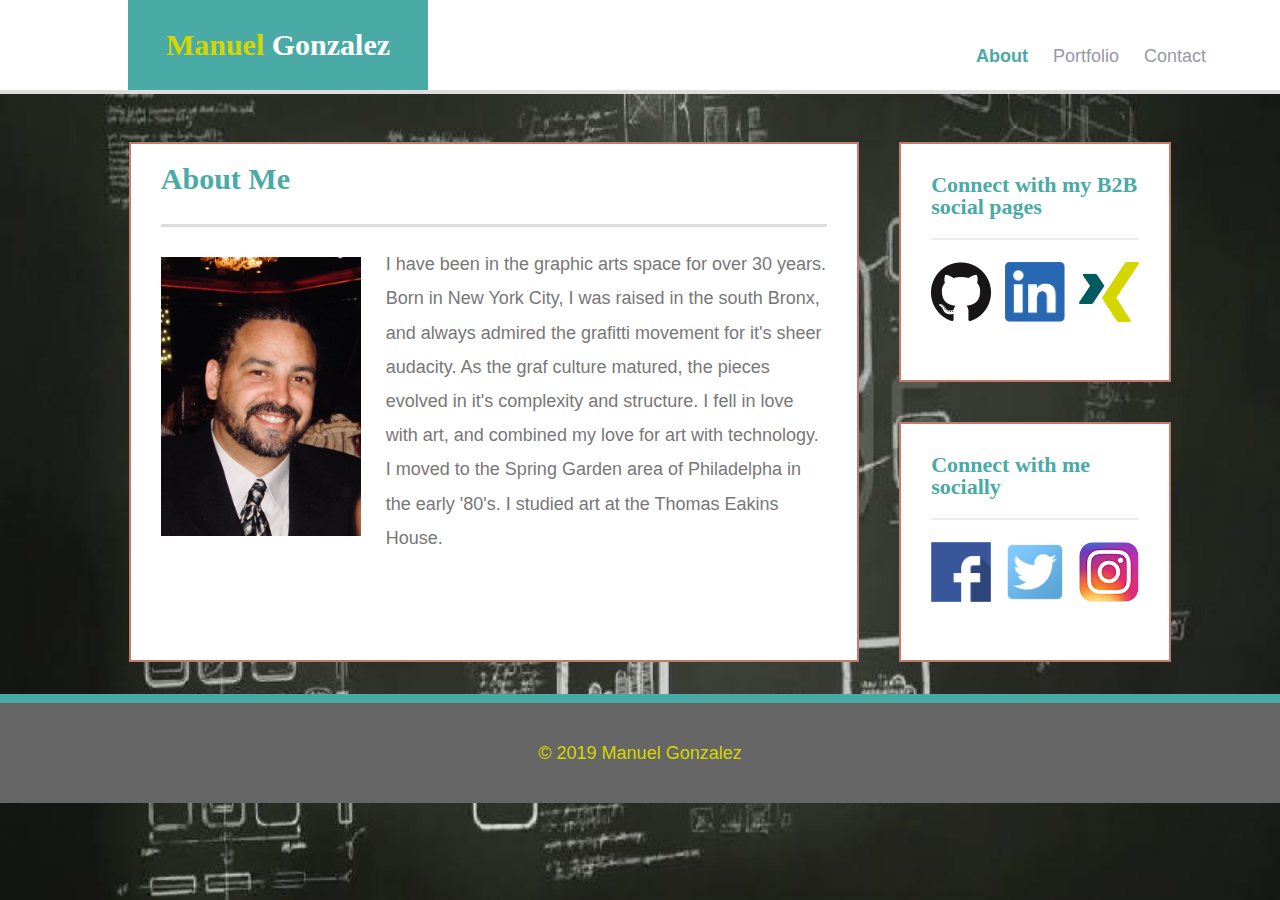
<file: index.html>
<!DOCTYPE html>
<!-- Responsive-Portfolio index-->
<html lang="en">

<head>
    <meta charset="UTF-8">
    <meta name="viewport" content="width=device-width, initial-scale=1.0">
    <meta http-equiv="X-UA-Compatible" content="ie=edge">
    <meta name="description" content="Affordable and Professional web, application, and graphic design and development">
    <meta name="keywords" content="web design, web development, mobile application development, apps, affordable web design, professional development, graphic arts, graphic design">
    <link rel="stylesheet" type="text/css" href="assets/css/reset.css">
    <link rel="stylesheet" href="assets/css/style.css" type="text/css">
    <link rel="icon" type="image/png" href="assets/img/favicon.ico">
    <title>About Me | Manuel Gonzalez</title>
</head>

<body>
    <div class="wrapper">
        <header>
            <div id="masthead">
                <div class="name_area">
                    <div id="header_name_text_block">
                        <h1 id="header_name_text"><span class="highlight">Manuel</span> Gonzalez</h1>
                    </div>
                </div>
                <nav class="nav_bar_area">
                    <nav>
                        <ul>
                            <li class="current">
                                <a href="index.html">About</a>
                            </li>

                            <li>
                                <a href="portfolio.html">Portfolio</a>
                            </li>

                            <li>
                                <a href="contact.html">Contact</a>

                            </li>
                        </ul>
                    </nav>
                </nav>
            </div>
        </header>

        <div class="about">
            <section>
                <h2>About Me</h2>
                <div id="section_grey_line"></div>

                <img id="profile_image" src="assets/img/pic.jpg" alt="Photo of Manuel Gonzalez" width="200">
                <p>I have been in the graphic arts space for over 30 years. Born in New York City, I was raised in the south Bronx, and always admired the grafitti movement for it's sheer audacity. As the graf culture matured, the pieces evolved in it's
                    complexity and structure. I fell in love with art, and combined my love for art with technology.</p>
                <p>I moved to the Spring Garden area of Philadelpha in the early '80's. I studied art at the Thomas Eakins House.</p>
            </section>

            <div class="asides">
                <aside id="connect_b2b">
                    <div>
                        <h3>Connect with my B2B social pages</h3>
                        <div id="aside_grey_line"></div>
                        <div id="social_images">
                            <a href="https://github.com/Daddyto9">
                                <img src="assets/img/github.png" alt="GitHub" class="social" width="64"></a>
                            <a href="https://www.linkedin.com/in/manuel-gonzalez-17b1118">
                                <img src="assets/img/linkedin.png" alt="LinkedIn" class="social" width="64"></a>
                            <a href="https://www.xing.com/profile/Manuel_Gonzalez157">
                                <img src="assets/img/xing.png" alt="Xing" class="social" height="64"></a>
                        </div>

                    </div>
                </aside>

                <aside id="connect_personal" style="margin-top: 40px;">
                    <div>
                        <h3>Connect with me socially</h3>
                        <div id="aside_grey_line"></div>
                        <div id="social_images">
                            <a href="https://www.facebook.com/Daddyto9">
                                <img src="assets/img/facebook-icon.png" alt="facebook" class="social" width="64"></a>
                            <a href="https://www.twitter.com/daddyto9">
                                <img src="assets/img/Twitter-icon.png" alt="twitter" class="social" width="64"></a>
                            <a href="https://www.instagram.com/daddyto9">
                                <img src="assets/img/gram.png" alt="instagram" class="social" height="64"></a>
                        </div>

                    </div>
                </aside>
            </div>
        </div>

        <footer>
            <div id="footer_text">&copy; 2019 Manuel Gonzalez</div>
        </footer>
    </div>
</body>

</html>
</file>
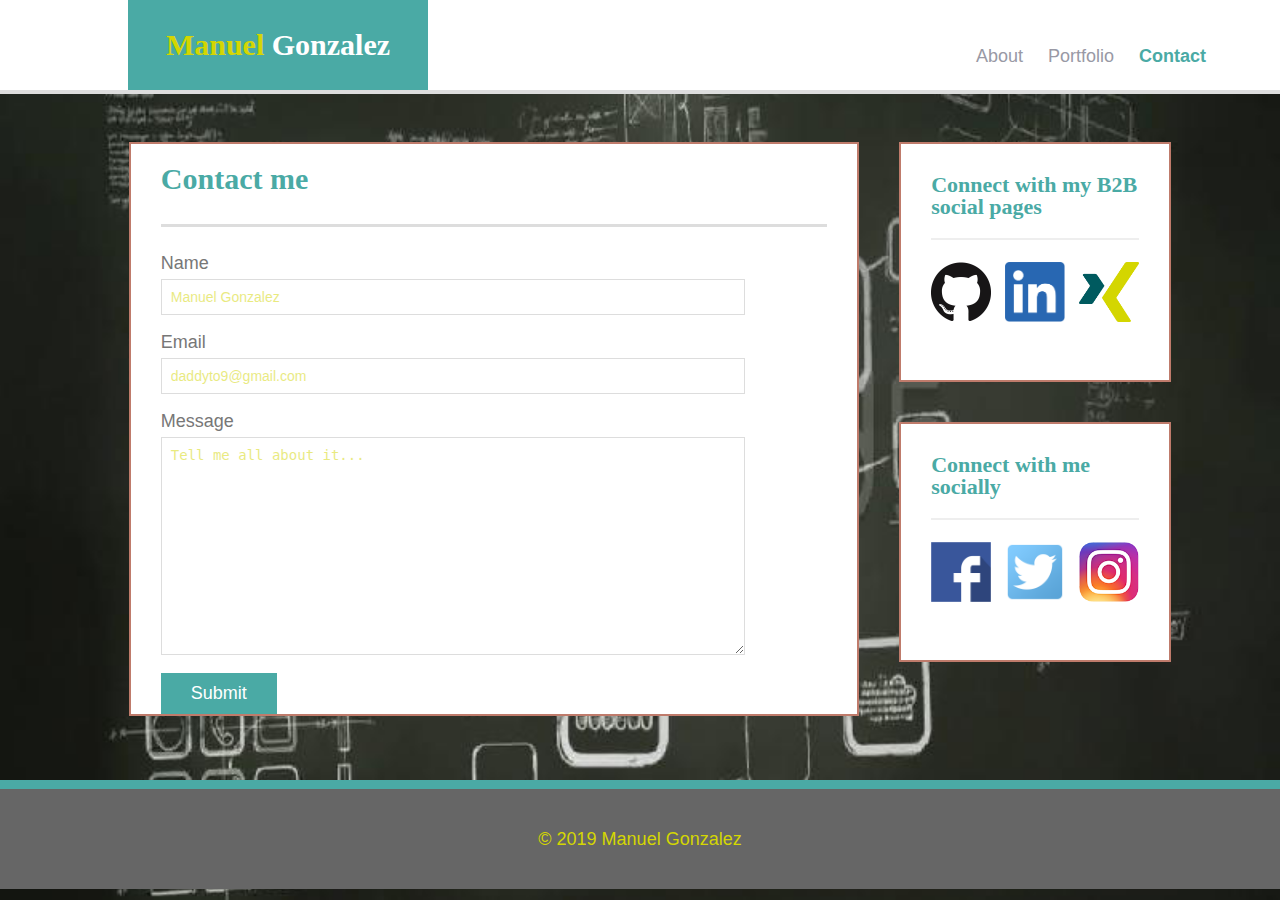
<file: contact.html>
<!DOCTYPE html>
<!-- Responsive-Portfolio contact-->
<html lang="en">

<head>
    <meta charset="UTF-8">
    <meta name="viewport" content="width=device-width, initial-scale=1.0">
    <meta http-equiv="X-UA-Compatible" content="ie=edge">
    <meta name="description" content="Affordable and Professional web, application, and graphic design and development">
    <meta name="keywords" content="web design, web development, mobile application development, apps, affordable web design, professional development, graphic arts, graphic design">
    <link rel="stylesheet" type="text/css" href="assets/css/reset.css">
    <link rel="stylesheet" href="assets/css/style.css" type="text/css">
    <link rel="icon" type="image/png" href="assets/img/favicon.ico">
    <title>Contact | Manuel Gonzalez</title>
</head>

<body>
    <div class="wrapper">
        <header>
            <div id="masthead">
                <div class="name_area">
                    <div id="header_name_text_block">
                        <h1 id="header_name_text"><span class="highlight">Manuel</span> Gonzalez</h1>
                    </div>
                </div>
                <nav class="nav_bar_area">
                    <nav>
                        <ul>
                            <li>
                                <a href="index.html">About</a>
                            </li>

                            <li>
                                <a href="portfolio.html">Portfolio</a>
                            </li>

                            <li class="current">
                                <a href="contact.html">Contact</a>

                            </li>
                        </ul>
                    </nav>
                </nav>
            </div>
        </header>

        <div class="cont">
            <section>
                <h2>Contact me</h2>
                <div id="section_grey_line"></div>

                <form class="form">
                    <label>Name</label><br/>
                    <input type="text" name="name" placeholder="Manuel Gonzalez"><br/><br/>

                    <label>Email</label><br/>
                    <input type="email" name="email" placeholder="daddyto9@gmail.com"><br/><br/>

                    <label>Message</label><br/>
                    <textarea name="message" placeholder="Tell me all about it..."></textarea><br/>

                    <div id="submit_button"><input type="submit" value="Submit"></div>
                </form>
            </section>

            <div class="asides">
                <aside id="connect_b2b">
                    <div>
                        <h3>Connect with my B2B social pages</h3>
                        <div id="aside_grey_line"></div>
                        <div id="social_images">
                            <a href="https://github.com/Daddyto9">
                                <img src="assets/img/github.png" alt="GitHub" class="social" width="64"></a>
                            <a href="https://www.linkedin.com/in/manuel-gonzalez-17b1118">
                                <img src="assets/img/linkedin.png" alt="LinkedIn" class="social" width="64"></a>
                            <a href="https://www.xing.com/profile/Manuel_Gonzalez157">
                                <img src="assets/img/xing.png" alt="Xing" class="social" height="64"></a>
                        </div>
                    </div>
                </aside>

                <aside id="connect_personal" style="margin-top: 40px;">
                    <div>
                        <h3>Connect with me socially</h3>
                        <div id="aside_grey_line"></div>
                        <div id="social_images">
                            <a href="https://www.facebook.com/Daddyto9">
                                <img src="assets/img/facebook-icon.png" alt="facebook" class="social" width="64"></a>
                            <a href="https://www.twitter.com/daddyto9">
                                <img src="assets/img/Twitter-icon.png" alt="twitter" class="social" width="64"></a>
                            <a href="https://www.instagram.com/daddyto9">
                                <img src="assets/img/gram.png" alt="instagram" class="social" height="64"></a>
                        </div>

                    </div>
                </aside>
            </div>
        </div>

        <footer>
            <div id="footer_text">&copy; 2019 Manuel Gonzalez</div>
        </footer>
    </div>
</body>

</html>
</file>
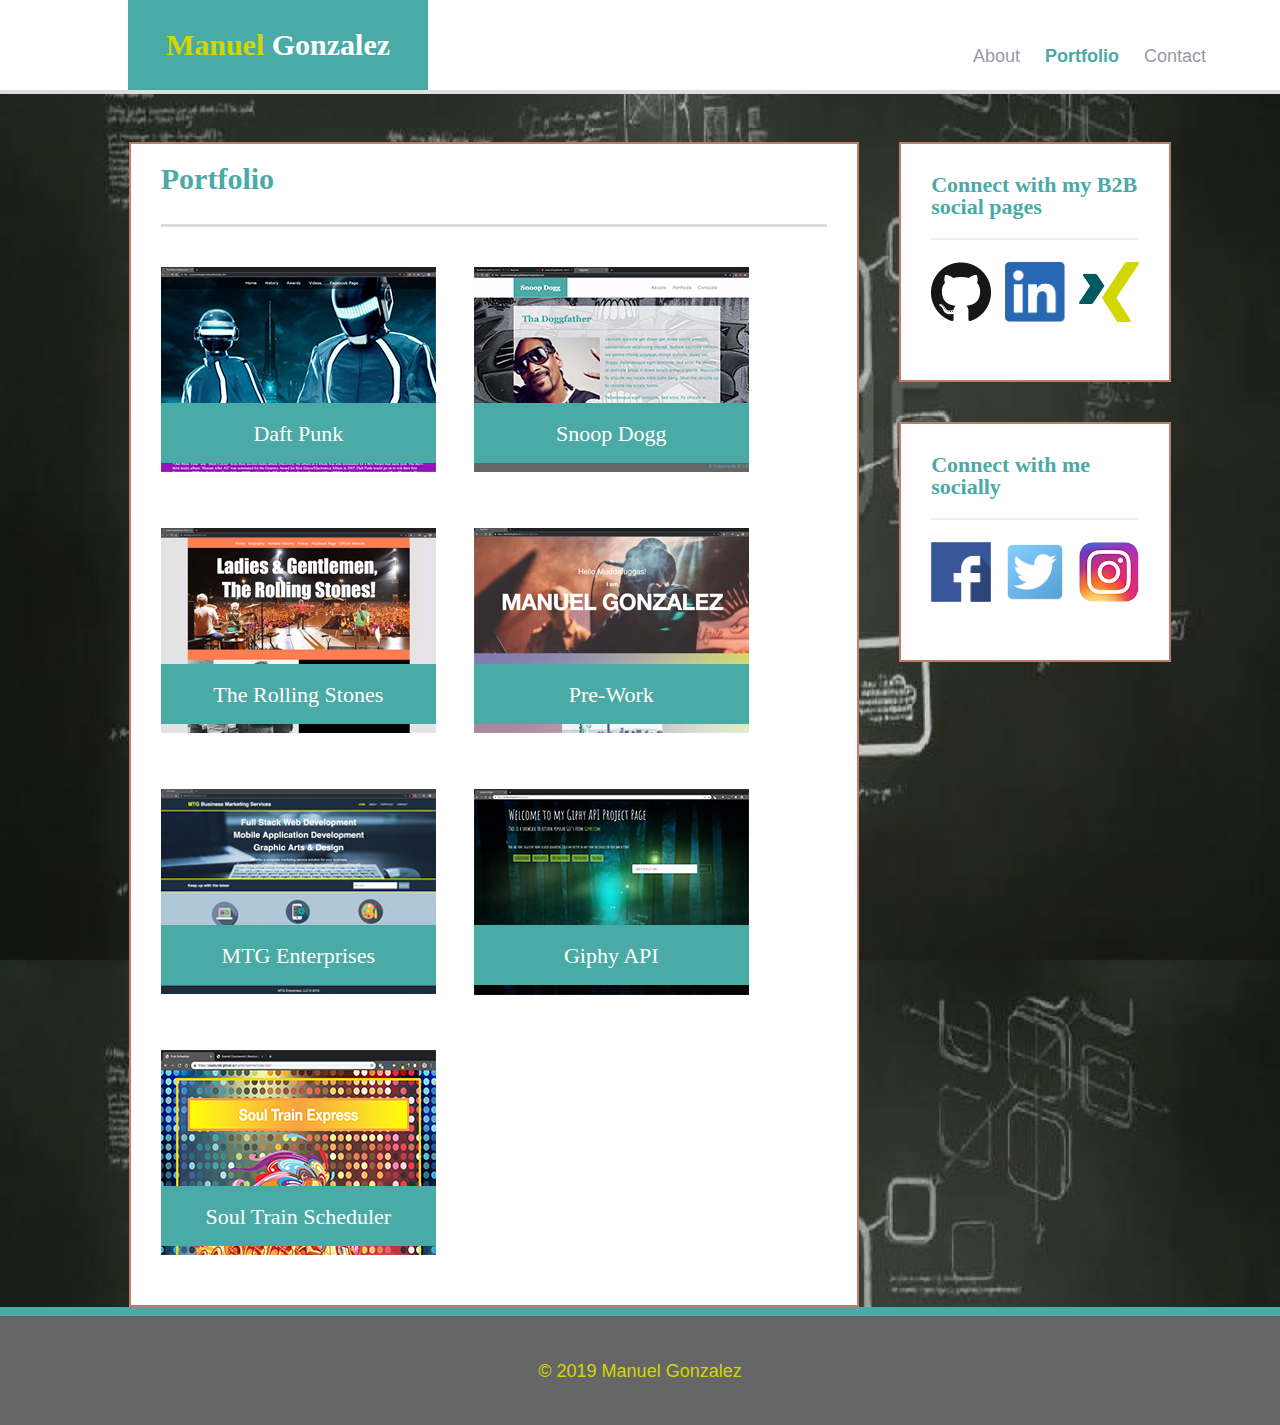
<file: portfolio.html>
<!DOCTYPE html>
<!-- Responsive-Portfolio portfolio -->
<html lang="en">

<head>
    <meta charset="UTF-8">
    <meta name="viewport" content="width=device-width, initial-scale=1.0">
    <meta http-equiv="X-UA-Compatible" content="ie=edge">
    <meta name="description" content="Affordable and Professional web, application, and graphic design and development">
    <meta name="keywords" content="web design, web development, mobile application development, apps, affordable web design, professional development, graphic arts, graphic design">
    <link rel="stylesheet" type="text/css" href="assets/css/reset.css">
    <link rel="stylesheet" href="assets/css/style.css" type="text/css">
    <link rel="icon" type="image/png" href="assets/img/favicon.ico">
    <title>Portfolio | Manuel Gonzalez</title>
</head>

<body>
    <div class="wrapper">

        <header>
            <div id="masthead">
                <div class="name_area">
                    <div id="header_name_text_block">
                        <h1 id="header_name_text"><span class="highlight">Manuel</span> Gonzalez</h1>
                    </div>
                </div>
                <nav class="nav_bar_area">
                    <nav>
                        <ul>
                            <li>
                                <a href="index.html">About</a>
                            </li>

                            <li class="current">
                                <a href="portfolio.html">Portfolio</a>
                            </li>

                            <li>
                                <a href="contact.html">Contact</a>

                            </li>
                        </ul>
                    </nav>
                </nav>
            </div>
        </header>

        <div class="port">
            <section>
                <h2>Portfolio</h2>
                <div id="section_grey_line"></div>

                <div id="portfolio_pic_block">
                    <div class="portfolio_pic">
                        <a href="https://daddyto9.github.io/bandFiles/Index.html" target="_blank">
                            <div class="portfolio_pic_text_block">Daft Punk</div>
                        </a>
                        <img src="assets/img/daftpunk.png" alt="Daft Punk">
                    </div>
                    <div class="portfolio_pic">
                        <a href="https://daddyto9.github.io/BioNewPissed/index.html" target="_blank">
                            <div class="portfolio_pic_text_block">Snoop Dogg</div>
                        </a>
                        <img src="assets/img/snoop.png" alt="Snoop Dogg">
                    </div>
                    <div class="portfolio_pic">
                        <a href="https://daddyto9.github.io/bandPage/index.html" target="_blank">
                            <div class="portfolio_pic_text_block">The Rolling Stones</div>
                        </a>
                        <img src="assets/img/stones.png" alt="The Rolling Stones">
                    </div>
                    <div class="portfolio_pic">
                        <a href="https://daddyto9.github.io/prework-about-me/index.html" target="_blank">
                            <div class="portfolio_pic_text_block">Pre-Work</div>
                        </a>
                        <img src="assets/img/me.png" alt="Pre Work Intro">
                    </div>
                    <div class="portfolio_pic">
                        <a href="https://daddyto9.github.io/biodiff/index.html" target="_blank">
                            <div class="portfolio_pic_text_block">MTG Enterprises</div>
                        </a>
                        <img src="assets/img/mtg.png" alt="MTG Enterprises, LLC">
                    </div>
                    <div class="portfolio_pic">
                        <a href="https://daddyto9.github.io/giphyapi/index.html" target="_blank">
                            <div class="portfolio_pic_text_block">Giphy API</div>
                        </a>
                        <img src="assets/img/giphyapi.png" alt="Giphy API">
                    </div>
                    <div class="portfolio_pic">
                        <a href="https://daddyto9.github.io/trainSchedHW/index.html" target="_blank">
                            <div class="portfolio_pic_text_block">Soul Train Scheduler</div>
                        </a>
                        <img src="assets/img/SoulTrain.png" alt="soul train express">
                    </div>

                </div>
            </section>

            <div class="asides">
                <aside id="connect_b2b">
                    <div>
                        <h3>Connect with my B2B social pages</h3>
                        <div id="aside_grey_line"></div>
                        <div id="social_images">
                            <a href="https://github.com/Daddyto9">
                                <img src="assets/img/github.png" alt="GitHub" class="social" width="64"></a>
                            <a href="https://www.linkedin.com/in/manuel-gonzalez-17b1118">
                                <img src="assets/img/linkedin.png" alt="LinkedIn" class="social" width="64"></a>
                            <a href="https://www.xing.com/profile/Manuel_Gonzalez157">
                                <img src="assets/img/xing.png" alt="Xing" class="social" height="64"></a>
                        </div>

                    </div>
                </aside>

                <aside id="connect_personal" style="margin-top: 40px;">
                    <div>
                        <h3>Connect with me socially</h3>
                        <div id="aside_grey_line"></div>
                        <div id="social_images">
                            <a href="https://www.facebook.com/Daddyto9">
                                <img src="assets/img/facebook-icon.png" alt="facebook" class="social" width="64"></a>
                            <a href="https://www.twitter.com/daddyto9">
                                <img src="assets/img/Twitter-icon.png" alt="twitter" class="social" width="64"></a>
                            <a href="https://www.instagram.com/daddyto9">
                                <img src="assets/img/gram.png" alt="instagram" class="social" height="64"></a>
                        </div>

                    </div>
                </aside>
            </div>
        </div>

        <footer class="push">
            <div id="footer_text">&copy; 2019 Manuel Gonzalez</div>
        </footer>
    </div>
</body>

</html>
</file>
<file: assets/css/style.css>
/* Color way
-------------
Teal color - for headings & bgs):           #4aaaa5                   |
Regular font color - p, all txt cept h tags #777777                   |
Main header background color:               #ffffff                   |
Main header border color:                   #cccccc                   |
Footer background color:                    #666666                   |
Main content background color:              #ffffff                   |
Main content border color:                  #dddddd                   |
                                                                      |
Complimentary Color Codes - #04bf9d - Tealish                         |
from adobe                  #b8bfa8 - White Sand                      |
                            #d9a577 - Butter Leather                  |
                            #bf7b6b - Washed Out Coral                |
                            #f2f2f2 - Crisp Linen                     |
----------------------------------------------------------------------|
   Fonts                                                              |
----------------------------------------------------------------------|
For heading fonts use `font-family: 'Georgia', Times, Times New Roman, serif;
All other fonts use `'Arial', 'Helvetica Neue', Helvetica, sans-serif;|   
----------------------------------------------------------------------|  
sticky footer credit to: http://ryanfait.com/resources/footer-stick-to-bottom-of-page/ 
css reset credit to:     https://meyerweb.com/eric/tools/css/reset/   |
----------------------------------------------------------------------|  */


/* Utilities */

html,
body {
    height: 100%;
    position: relative;
}

.wrapper {
    box-sizing: border-box;
    min-height: 100%;
    height: auto !important;
    height: 100%;
    margin: 0 auto -109px;
}

.push {
    height: 109px;
}

.clearfix::after {
    content: "";
    clear: both;
    display: table;
}


/* Global */

body {
    background-image: url('../img/bg.png');
    background-size: cover;
    background-repeat: repeat-y;
    margin: 0px;
    padding: 0px;
    font-family: 'Arial', 'Helvetica Neue', Helvetica, sans-serif;
    font-size: 18px;
    color: #777777;
}

a {
    color: #9999A5;
    text-decoration: none;
}

h1,
h3 {
    font-family: 'Georgia', Times, Times New Roman, serif;
    font-weight: bold;
    font-size: 30px;
    color: #4aaaa5;
}

h1 span {
    color: #d9a577;
}

h2 {
    font-family: 'Georgia', Times, Times New Roman, serif;
    font-weight: bold;
    font-size: 30px;
    color: #4aaaa5;
    padding-top: 20px;
}

h3 {
    font-size: 22px
}

ul {
    margin: 5px 0 0 0;
    padding: 0;
}

header nav {
    float: right;
    margin-top: 10px;
}

header li {
    display: inline;
    padding: 0 10px;
}


/* Header */

header {
    background: #ffffff;
    border-bottom: 4px solid #cccccc;
}

#masthead {
    width: 100%;
    height: 90px;
    background-color: #fff;
    position: absolute;
    z-index: 1;
    border-bottom: #ddd 4px solid;
}

.name_area {
    width: 60%;
    margin-left: 10%;
    float: left;
}

.nav_bar_area {
    margin: 2.5% 5% 0 0;
}

#header_name_text_block {
    background: #4aaaa5;
    width: 300px;
    height: 90px;
    display: flex;
    align-items: center;
}

#header_name_text {
    margin: auto;
    color: white;
}


/* Nav */

header .highlight {
    color: #d4d602;
}

header .current a {
    color: #4aaaa5;
    font-weight: bold;
}

header a:hover {
    color: #d4d602;
    font-weight: bold;
}


/* Main and the sidebar 
--------------------------*/


/* just for about me page */

.about {
    width: 83%;
    margin: 0% auto 2.5%;
    display: flex;
    justify-content: space-between;
}

#profile_image {
    margin: 10px 25px 10px 0px;
    float: left;
}


/* just for portfolio page */

.port {
    width: 83%;
    margin: 0% auto;
    display: flex;
    justify-content: space-between;
}

#portfolio_pic_block {
    width: 588px;
    margin-top: 40px;
    display: flex;
    justify-content: space-between;
    flex-wrap: wrap;
    margin-bottom: 50px;
}

.portfolio_pic {
    height: 205px;
    margin-bottom: 56px;
    position: relative;
}

.portfolio_pic:last-child {
    margin-bottom: 0px;
}

.portfolio_pic_text_block {
    background: #4aaaa5;
    width: 100%;
    height: 40px;
    margin-top: 136px;
    padding-top: 20px;
    position: absolute;
    font-family: 'Georgia', Times, Times New Roman, serif;
    font-size: 22px;
    color: white;
    text-align: center;
    transition: all 0.2s linear;
}

.portfolio_pic_text_block:hover {
    background: #d4d602;
}


/* just for contact page */

.cont {
    width: 83%;
    margin: 0% auto 5%;
    display: flex;
    justify-content: space-between;
}

form {
    margin-top: 27px;
}

input,
textarea {
    border: 1px solid #dddddd;
    width: 564px;
    margin-top: 7px;
    padding: 9px;
    font-size: 14px;
    color: #9999A5;
}

 ::placeholder {
    color: #d4d602;
    opacity: .5;
}

input[type=submit] {
    background: #4aaaa5;
    border: 0px;
    outline: none;
    width: auto;
    margin-top: 15px;
    padding: 10px 30px;
    font-size: 18px;
    color: white;
    transition: all 0.2s linear;
}

input[type=submit]:hover {
    background: #d4d602;
}

textarea {
    height: 198px;
}


/* sidebars */

.asides {
    margin-top: 13%;
    margin-left: 20px;
    /* display: flex; */
}

aside #connect_personal {
    margin-top: 50px;
}

section {
    background: #ffffff;
    border: 2px solid #bf7b6b;
    width: 70%;
    padding: 0px 30px;
    margin-top: 13%;
    margin-left: 20px;
}

aside {
    background: #ffffff;
    border: 2px solid #bf7b6b;
    width: 30%;
    display: flex;
    /* padding: 0px 30px; */
    margin-left: 20px;
}

section p {
    line-height: 190%;
}

#section_grey_line {
    background: #dddddd;
    height: 3px;
    margin: 30px 0 20px 0;
}

aside {
    width: 208px;
    height: 160px;
    padding: 30px 30px 46px 30px;
}

aside img {
    width: 60px;
    height: 60px;
    transition: all 0.2s linear;
}

aside img:hover {
    opacity: 0.7;
}

#aside_grey_line {
    background: #EEEEEE;
    height: 2px;
    margin: 20px 0 22px 0;
}

#social_images {
    display: flex;
    justify-content: space-between;
}


/* Footer */

footer {
    background: #666666;
    border-top: 9px solid #4aaaa5;
    width: 100% !important;
    height: 100px;
    display: flex;
    align-items: center;
    justify-content: center;
}

#footer_text {
    font-size: 18px;
    color: #d4d602;
}


/* media queries */


/* 

still trying to get "flex" to work

@media(max-width: 980) {
} */

@media(max-width: 768px) {
    header,
    header #masthead,
    .name_area,
    nav,
    .nav_bar_area,
    header nav,
    header nav li,
    .cont form,
    .asides,
    .connect_b2b,
    .connect_personal {
        float: none;
        text-align: center;
        width: 100%;
    }
    header {
        padding-bottom: 20px;
    }
    .name_area {
        background: #4aaaa5;
        width: 100%;
        margin: 0;
        text-align: center
    }
    .nav_bar_area {
        background: #fff;
        margin: 0;
        padding-top: 5px;
        padding-bottom: 5px;
        align-self: auto;
    }
    .submit_button {
        display: block;
        width: 100%;
    }
    .form input[type="email"],
    .form input,
    .form textarea {
        width: 100%;
        margin-bottom: 5px;
    }
}


/* 
    tablet
    @media (min-width: 640px) {
    } */
</file>
